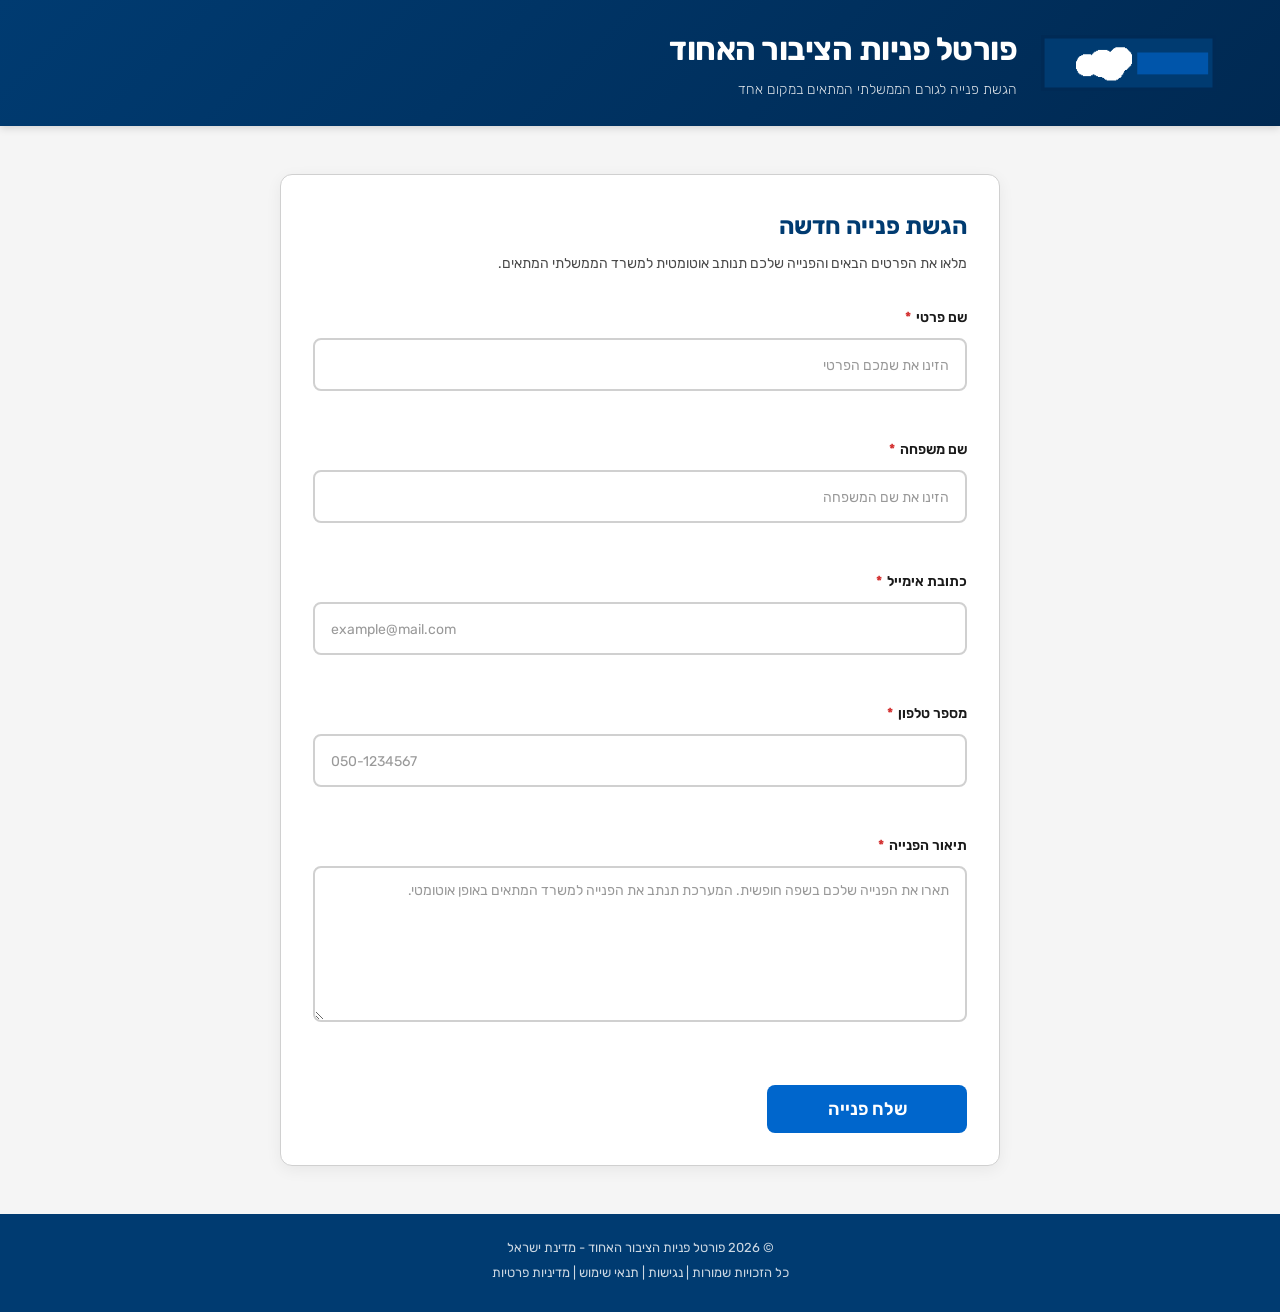
<file: index.html>
<!DOCTYPE html>
<html lang="he" dir="rtl">
<head>
    <meta charset="UTF-8">
    <meta name="viewport" content="width=device-width, initial-scale=1.0">
    <title>פורטל פניות הציבור האחוד</title>
    <link rel="preconnect" href="https://fonts.googleapis.com">
    <link rel="preconnect" href="https://fonts.gstatic.com" crossorigin>
    <link href="https://fonts.googleapis.com/css2?family=Rubik:wght@300;400;500;600;700&display=swap" rel="stylesheet">
    <link rel="stylesheet" href="css/styles.css">
</head>
<body>
    <!-- Skip Navigation Link - Accessibility -->
    <a href="#main-content" class="skip-link">דלג לתוכן הראשי</a>

    <!-- IGDS Header with Nimbus Logo -->
    <header class="igds-header" role="banner">
        <div class="header-container">
            <div class="header-logo">
                <img src="images/header/nimbus_logo.png" alt="לוגו נימבוס - פורטל שירותי ממשלה" class="nimbus-logo">
            </div>
            <div class="header-title">
                <h1>פורטל פניות הציבור האחוד</h1>
                <p class="header-subtitle">הגשת פנייה לגורם הממשלתי המתאים במקום אחד</p>
            </div>
        </div>
    </header>

    <!-- Main Content -->
    <main id="main-content" role="main">
        <div class="container">

            <!-- Form View -->
            <section id="form-view" class="form-section" aria-labelledby="form-heading">
                <h2 id="form-heading" class="section-title">הגשת פנייה חדשה</h2>
                <p class="section-description">מלאו את הפרטים הבאים והפנייה שלכם תנותב אוטומטית למשרד הממשלתי המתאים.</p>

                <form id="inquiry-form" novalidate>
                    <fieldset>
                        <legend class="sr-only">פרטי הפנייה</legend>

                        <!-- First Name -->
                        <div class="form-group">
                            <label for="firstName" class="form-label">
                                שם פרטי <span class="required-mark" aria-hidden="true">*</span>
                            </label>
                            <input 
                                type="text" 
                                id="firstName" 
                                name="firstName" 
                                class="form-input" 
                                placeholder="הזינו את שמכם הפרטי"
                                aria-required="true"
                                autocomplete="given-name"
                            >
                            <div class="error-message" id="firstName-error" role="alert" aria-live="polite"></div>
                        </div>

                        <!-- Last Name -->
                        <div class="form-group">
                            <label for="lastName" class="form-label">
                                שם משפחה <span class="required-mark" aria-hidden="true">*</span>
                            </label>
                            <input 
                                type="text" 
                                id="lastName" 
                                name="lastName" 
                                class="form-input" 
                                placeholder="הזינו את שם המשפחה"
                                aria-required="true"
                                autocomplete="family-name"
                            >
                            <div class="error-message" id="lastName-error" role="alert" aria-live="polite"></div>
                        </div>

                        <!-- Email -->
                        <div class="form-group">
                            <label for="email" class="form-label">
                                כתובת אימייל <span class="required-mark" aria-hidden="true">*</span>
                            </label>
                            <input 
                                type="email" 
                                id="email" 
                                name="email" 
                                class="form-input" 
                                placeholder="example@mail.com"
                                aria-required="true"
                                autocomplete="email"
                                dir="ltr"
                            >
                            <div class="error-message" id="email-error" role="alert" aria-live="polite"></div>
                        </div>

                        <!-- Phone -->
                        <div class="form-group">
                            <label for="phone" class="form-label">
                                מספר טלפון <span class="required-mark" aria-hidden="true">*</span>
                            </label>
                            <input 
                                type="tel" 
                                id="phone" 
                                name="phone" 
                                class="form-input" 
                                placeholder="050-1234567"
                                aria-required="true"
                                autocomplete="tel"
                                dir="ltr"
                            >
                            <div class="error-message" id="phone-error" role="alert" aria-live="polite"></div>
                        </div>

                        <!-- Description -->
                        <div class="form-group">
                            <label for="description" class="form-label">
                                תיאור הפנייה <span class="required-mark" aria-hidden="true">*</span>
                            </label>
                            <textarea 
                                id="description" 
                                name="description" 
                                class="form-input form-textarea" 
                                placeholder="תארו את הפנייה שלכם בשפה חופשית. המערכת תנתב את הפנייה למשרד המתאים באופן אוטומטי."
                                aria-required="true"
                                rows="5"
                            ></textarea>
                            <div class="error-message" id="description-error" role="alert" aria-live="polite"></div>
                        </div>

                        <!-- Submit Button -->
                        <div class="form-actions">
                            <button type="submit" id="submit-btn" class="btn-primary">
                                שלח פנייה
                            </button>
                        </div>
                    </fieldset>
                </form>
            </section>

            <!-- Confirmation View (Hidden by default) -->
            <section id="confirmation-view" class="confirmation-section hidden" aria-labelledby="confirmation-heading" aria-live="polite">
                <div class="confirmation-card">
                    <div class="confirmation-icon" aria-hidden="true">✓</div>
                    <h2 id="confirmation-heading" class="confirmation-title">הפנייה נשלחה בהצלחה!</h2>
                    <p class="confirmation-text">הפנייה שלכם התקבלה ותנותב לטיפול הגורם המתאים.</p>

                    <div class="confirmation-details">
                        <div class="detail-row">
                            <span class="detail-label">משרד מטפל:</span>
                            <span class="detail-value" id="target-ministry"></span>
                        </div>
                        <div class="detail-row">
                            <span class="detail-label">מספר אסמכתא:</span>
                            <span class="detail-value" id="reference-number" dir="ltr"></span>
                        </div>
                        <div class="detail-row">
                            <span class="detail-label">תאריך ושעה:</span>
                            <span class="detail-value" id="submission-time"></span>
                        </div>
                    </div>

                    <button type="button" id="new-inquiry-btn" class="btn-secondary" onclick="resetForm()">
                        הגשת פנייה נוספת
                    </button>
                </div>
            </section>

        </div>
    </main>

    <!-- IGDS Footer -->
    <footer class="igds-footer" role="contentinfo">
        <div class="footer-container">
            <p class="footer-text">© 2026 פורטל פניות הציבור האחוד - מדינת ישראל</p>
            <p class="footer-text">כל הזכויות שמורות | נגישות | תנאי שימוש | מדיניות פרטיות</p>
        </div>
    </footer>

    <script src="js/app.js"></script>
</body>
</html>
</file>
<file: css/styles.css>
/* =============================================
   IGDS - Israel Government Design System
   פורטל פניות הציבור האחוד
   ============================================= */

/* === Reset & Base === */
*, *::before, *::after {
    box-sizing: border-box;
    margin: 0;
    padding: 0;
}

:root {
    /* Government Color Palette */
    --color-primary: #003B71;
    --color-secondary: #0066CC;
    --color-success: #008A00;
    --color-error: #D32F2F;
    --color-warning: #F57C00;
    --color-bg-primary: #FFFFFF;
    --color-bg-secondary: #F5F5F5;
    --color-text-primary: #1A1A1A;
    --color-text-secondary: #4A4A4A;
    --color-border: #D0D0D0;
    --color-focus: #0066CC;

    /* Typography */
    --font-family: 'Rubik', sans-serif;
    --font-size-base: 16px;
    --font-size-sm: 14px;
    --font-size-lg: 18px;
    --font-size-h1: 32px;
    --font-size-h2: 24px;
    --line-height: 1.6;

    /* Spacing */
    --spacing-xs: 4px;
    --spacing-sm: 8px;
    --spacing-md: 16px;
    --spacing-lg: 24px;
    --spacing-xl: 32px;
    --spacing-2xl: 48px;

    /* Border Radius */
    --radius-sm: 4px;
    --radius-md: 8px;
    --radius-lg: 12px;
}

html {
    font-size: var(--font-size-base);
    direction: rtl;
}

body {
    font-family: var(--font-family);
    color: var(--color-text-primary);
    background-color: var(--color-bg-secondary);
    line-height: var(--line-height);
    min-height: 100vh;
    display: flex;
    flex-direction: column;
}

/* === Skip Link (Accessibility) === */
.skip-link {
    position: absolute;
    top: -100px;
    right: 0;
    background: var(--color-primary);
    color: #fff;
    padding: var(--spacing-sm) var(--spacing-md);
    z-index: 1000;
    font-size: var(--font-size-sm);
    font-weight: 600;
    text-decoration: none;
    border-radius: 0 0 var(--radius-sm) var(--radius-sm);
    transition: top 0.2s ease;
}

.skip-link:focus {
    top: 0;
    outline: 3px solid var(--color-focus);
    outline-offset: 2px;
}

/* === IGDS Header === */
.igds-header {
    background: linear-gradient(135deg, var(--color-primary) 0%, #002952 100%);
    color: #fff;
    padding: var(--spacing-lg) 0;
    box-shadow: 0 2px 8px rgba(0, 0, 0, 0.15);
}

.header-container {
    max-width: 1200px;
    margin: 0 auto;
    padding: 0 var(--spacing-lg);
    display: flex;
    align-items: center;
    gap: var(--spacing-lg);
}

.nimbus-logo {
    height: 56px;
    width: auto;
    display: block;
}

.header-title h1 {
    font-size: var(--font-size-h1);
    font-weight: 700;
    margin-bottom: var(--spacing-xs);
    letter-spacing: -0.5px;
}

.header-subtitle {
    font-size: var(--font-size-sm);
    opacity: 0.85;
    font-weight: 300;
}

/* === Main Content === */
main {
    flex: 1;
    padding: var(--spacing-2xl) var(--spacing-lg);
}

.container {
    max-width: 720px;
    margin: 0 auto;
}

/* === Form Section === */
.form-section {
    background: var(--color-bg-primary);
    border-radius: var(--radius-lg);
    padding: var(--spacing-xl);
    box-shadow: 0 4px 16px rgba(0, 0, 0, 0.06);
    border: 1px solid var(--color-border);
}

.section-title {
    font-size: var(--font-size-h2);
    font-weight: 700;
    color: var(--color-primary);
    margin-bottom: var(--spacing-sm);
}

.section-description {
    font-size: var(--font-size-sm);
    color: var(--color-text-secondary);
    margin-bottom: var(--spacing-xl);
}

/* === Form Elements === */
fieldset {
    border: none;
    padding: 0;
    margin: 0;
}

.sr-only {
    position: absolute;
    width: 1px;
    height: 1px;
    padding: 0;
    margin: -1px;
    overflow: hidden;
    clip: rect(0, 0, 0, 0);
    white-space: nowrap;
    border-width: 0;
}

.form-group {
    margin-bottom: var(--spacing-lg);
}

.form-label {
    display: block;
    font-size: var(--font-size-sm);
    font-weight: 600;
    color: var(--color-text-primary);
    margin-bottom: var(--spacing-sm);
}

.required-mark {
    color: var(--color-error);
    font-weight: 700;
    margin-right: 2px;
}

.form-input {
    width: 100%;
    padding: 12px var(--spacing-md);
    font-family: var(--font-family);
    font-size: var(--font-size-base);
    color: var(--color-text-primary);
    background: var(--color-bg-primary);
    border: 2px solid var(--color-border);
    border-radius: var(--radius-md);
    transition: border-color 0.2s ease, box-shadow 0.2s ease;
    line-height: var(--line-height);
}

.form-input:focus {
    outline: none;
    border-color: var(--color-focus);
    box-shadow: 0 0 0 3px rgba(0, 102, 204, 0.2);
}

.form-input::placeholder {
    color: #999;
    font-size: var(--font-size-sm);
}

.form-input.input-error {
    border-color: var(--color-error);
    box-shadow: 0 0 0 3px rgba(211, 47, 47, 0.1);
}

.form-textarea {
    resize: vertical;
    min-height: 120px;
}

/* === Error Messages === */
.error-message {
    font-size: 13px;
    color: var(--color-error);
    margin-top: var(--spacing-xs);
    min-height: 20px;
    font-weight: 500;
}

/* === Buttons === */
.form-actions {
    margin-top: var(--spacing-xl);
}

.btn-primary {
    display: inline-flex;
    align-items: center;
    justify-content: center;
    min-width: 200px;
    min-height: 48px;
    padding: 12px var(--spacing-xl);
    background: var(--color-secondary);
    color: #fff;
    font-family: var(--font-family);
    font-size: var(--font-size-lg);
    font-weight: 600;
    border: none;
    border-radius: var(--radius-md);
    cursor: pointer;
    transition: background-color 0.2s ease, transform 0.1s ease;
}

.btn-primary:hover {
    background: var(--color-primary);
}

.btn-primary:focus {
    outline: 3px solid var(--color-focus);
    outline-offset: 3px;
}

.btn-primary:active {
    transform: scale(0.98);
}

.btn-primary:disabled {
    background: #999;
    cursor: not-allowed;
    transform: none;
}

.btn-secondary {
    display: inline-flex;
    align-items: center;
    justify-content: center;
    min-width: 180px;
    min-height: 44px;
    padding: 10px var(--spacing-lg);
    background: transparent;
    color: var(--color-secondary);
    font-family: var(--font-family);
    font-size: var(--font-size-base);
    font-weight: 600;
    border: 2px solid var(--color-secondary);
    border-radius: var(--radius-md);
    cursor: pointer;
    transition: all 0.2s ease;
}

.btn-secondary:hover {
    background: var(--color-secondary);
    color: #fff;
}

.btn-secondary:focus {
    outline: 3px solid var(--color-focus);
    outline-offset: 3px;
}

/* === Confirmation Section === */
.confirmation-section {
    background: var(--color-bg-primary);
    border-radius: var(--radius-lg);
    padding: var(--spacing-xl);
    box-shadow: 0 4px 16px rgba(0, 0, 0, 0.06);
    border: 1px solid var(--color-border);
}

.confirmation-card {
    text-align: center;
    padding: var(--spacing-xl) 0;
}

.confirmation-icon {
    width: 80px;
    height: 80px;
    border-radius: 50%;
    background: var(--color-success);
    color: #fff;
    font-size: 40px;
    font-weight: 700;
    display: flex;
    align-items: center;
    justify-content: center;
    margin: 0 auto var(--spacing-lg);
}

.confirmation-title {
    font-size: var(--font-size-h2);
    font-weight: 700;
    color: var(--color-success);
    margin-bottom: var(--spacing-sm);
}

.confirmation-text {
    font-size: var(--font-size-base);
    color: var(--color-text-secondary);
    margin-bottom: var(--spacing-xl);
}

.confirmation-details {
    background: var(--color-bg-secondary);
    border-radius: var(--radius-md);
    padding: var(--spacing-lg);
    margin-bottom: var(--spacing-xl);
    text-align: right;
}

.detail-row {
    display: flex;
    justify-content: space-between;
    align-items: center;
    padding: var(--spacing-sm) 0;
    border-bottom: 1px solid var(--color-border);
}

.detail-row:last-child {
    border-bottom: none;
}

.detail-label {
    font-weight: 600;
    color: var(--color-text-primary);
    font-size: var(--font-size-sm);
}

.detail-value {
    color: var(--color-secondary);
    font-weight: 500;
    font-size: var(--font-size-sm);
}

/* === IGDS Footer === */
.igds-footer {
    background: var(--color-primary);
    color: #fff;
    padding: var(--spacing-lg) 0;
    margin-top: auto;
}

.footer-container {
    max-width: 1200px;
    margin: 0 auto;
    padding: 0 var(--spacing-lg);
    text-align: center;
}

.footer-text {
    font-size: 13px;
    opacity: 0.8;
    margin-bottom: var(--spacing-xs);
}

/* === Utility Classes === */
.hidden {
    display: none !important;
}

/* === Responsive Design === */

/* Tablet (768px - 1024px) */
@media (max-width: 1024px) {
    .header-title h1 {
        font-size: 26px;
    }

    .form-section,
    .confirmation-section {
        padding: var(--spacing-lg);
    }
}

/* Mobile (up to 768px) */
@media (max-width: 768px) {
    .header-container {
        flex-direction: column;
        text-align: center;
        gap: var(--spacing-md);
    }

    .header-title h1 {
        font-size: 22px;
    }

    .nimbus-logo {
        height: 44px;
    }

    main {
        padding: var(--spacing-lg) var(--spacing-md);
    }

    .form-section,
    .confirmation-section {
        padding: var(--spacing-md);
        border-radius: var(--radius-md);
    }

    .section-title {
        font-size: 20px;
    }

    .btn-primary {
        width: 100%;
    }

    .detail-row {
        flex-direction: column;
        align-items: flex-start;
        gap: var(--spacing-xs);
    }
}
</file>
